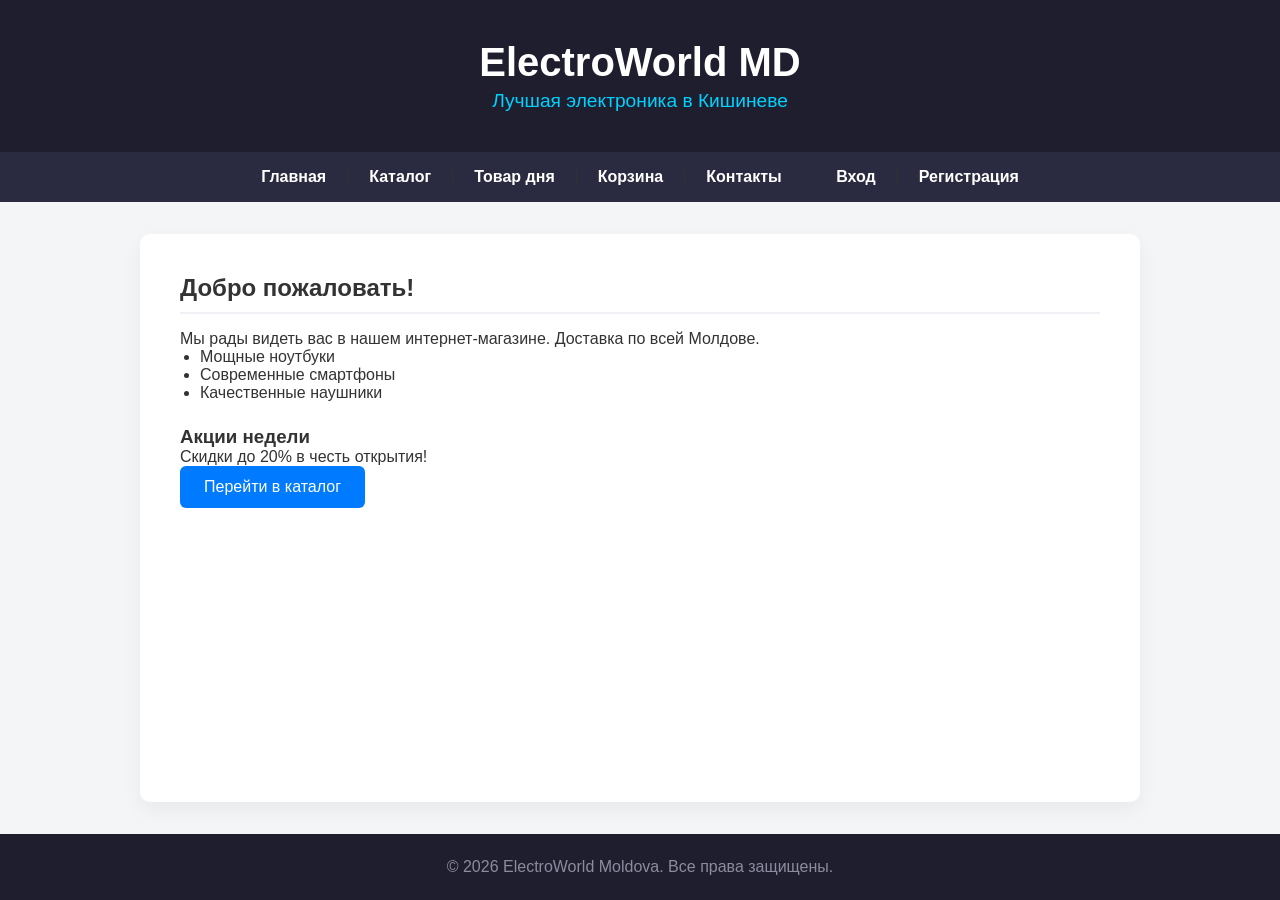
<file: index.html>
<!DOCTYPE html>
<html lang="ru">
<head>
    <meta charset="UTF-8">
    <title>ElectroWorld Moldova - Главная</title>
    <link rel="stylesheet" href="assets/css/index.css">
</head>
<body>
    <header>
        <h1>ElectroWorld MD</h1>
        <p>Лучшая электроника в Кишиневе</p>
    </header>
    <hr>
    <nav>
        <a href="index.html">Главная</a> |
        <a href="pages/catalog.html">Каталог</a> |
        <a href="pages/product.html">Товар дня</a> |
        <a href="pages/cart.html">Корзина</a> |
        <a href="pages/contacts.html">Контакты</a>
    </nav>
    <hr>
    <main>
        <h2>Добро пожаловать!</h2>
        <p>Мы рады видеть вас в нашем интернет-магазине. Доставка по всей Молдове.</p>
        <ul>
            <li>Мощные ноутбуки</li>
            <li>Современные смартфоны</li>
            <li>Качественные наушники</li>
        </ul> 
        <h3>Акции недели</h3>
        <p>Скидки до 20% в честь открытия!</p>
        <a href="pages/catalog.html"><button>Перейти в каталог</button></a>
    </main>
    <hr>
    <footer>
        <p>&copy; 2026 ElectroWorld Moldova. Все права защищены.</p>
    </footer>
    <script src="assets/js/index.js"></script>
    <script src="assets/js/auth.js"></script>
    <script src="assets/js/index.js"></script>
</body>
</html>
</file>
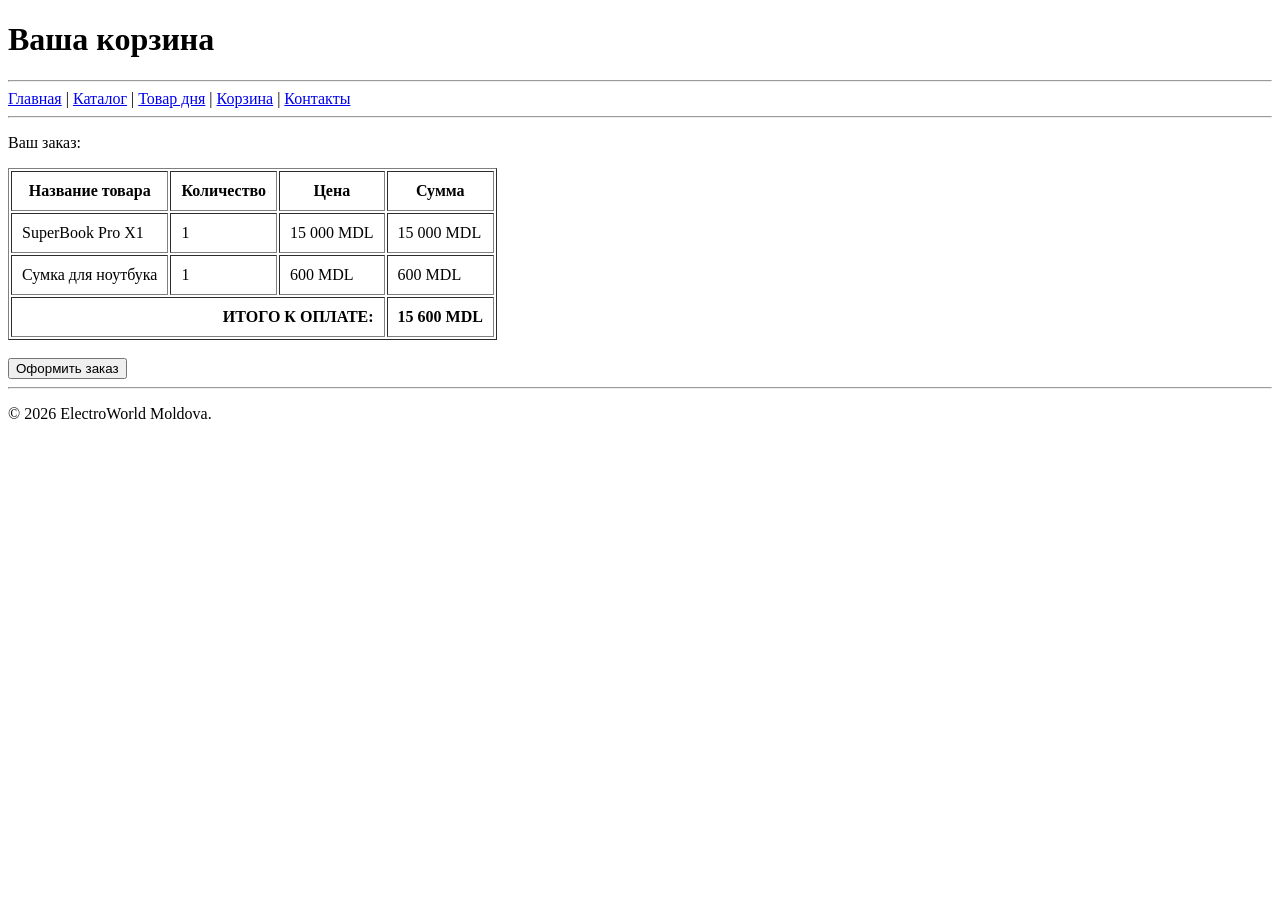
<file: cart.html>
<!DOCTYPE html>
<html lang="ru">
<head>
    <meta charset="UTF-8">
    <title>Корзина - ElectroWorld MD</title>
</head>
<body>

    <header>
        <h1>Ваша корзина</h1>
    </header>

    <hr>

    <nav>
        <a href="index.html">Главная</a> |
        <a href="catalog.html">Каталог</a> |
        <a href="product.html">Товар дня</a> |
        <a href="cart.html">Корзина</a> |
        <a href="contacts.html">Контакты</a>
    </nav>

    <hr>

    <main>
        <p>Ваш заказ:</p>

        <table border="1" cellpadding="10">
            <thead>
                <tr>
                    <th>Название товара</th>
                    <th>Количество</th>
                    <th>Цена</th>
                    <th>Сумма</th>
                </tr>
            </thead>
            <tbody>
                <tr>
                    <td>SuperBook Pro X1</td>
                    <td>1</td>
                    <td>15 000 MDL</td>
                    <td>15 000 MDL</td>
                </tr>
                <tr>
                    <td>Сумка для ноутбука</td>
                    <td>1</td>
                    <td>600 MDL</td>
                    <td>600 MDL</td>
                </tr>
                <tr>
                    <td colspan="3" align="right"><b>ИТОГО К ОПЛАТЕ:</b></td>
                    <td><b>15 600 MDL</b></td>
                </tr>
            </tbody>
        </table>

        <br>
        <button>Оформить заказ</button>
    </main>

    <hr>

    <footer>
        <p>&copy; 2026 ElectroWorld Moldova.</p>
    </footer>

</body>
</html>
</file>
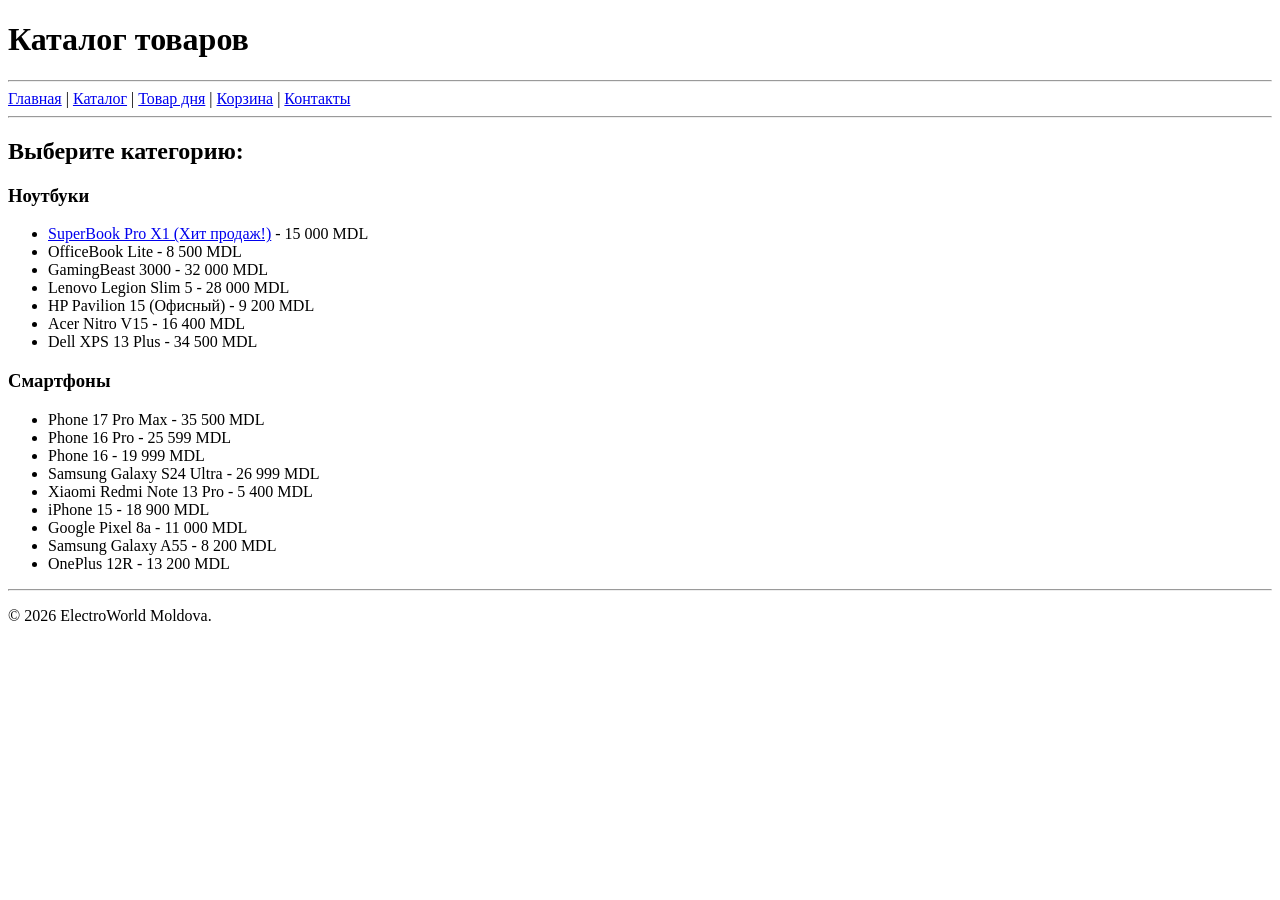
<file: catalog.html>
<!DOCTYPE html>
<html lang="ru">
<head>
    <meta charset="UTF-8">
    <title>Каталог - ElectroWorld MD</title>
</head>
<body>

    <header>
        <h1>Каталог товаров</h1>
    </header>

    <hr>

    <nav>
        <a href="index.html">Главная</a> |
        <a href="catalog.html">Каталог</a> |
        <a href="product.html">Товар дня</a> |
        <a href="cart.html">Корзина</a> |
        <a href="contacts.html">Контакты</a>
    </nav>

    <hr>

    <main>
        <h2>Выберите категорию:</h2>
        
        <h3>Ноутбуки</h3>
        <ul>
            <li><a href="product.html">SuperBook Pro X1 (Хит продаж!)</a> - 15 000 MDL</li>
            <li>OfficeBook Lite - 8 500 MDL</li>
            <li>GamingBeast 3000 - 32 000 MDL</li>
            <li>Lenovo Legion Slim 5 - 28 000 MDL</li>
            <li>HP Pavilion 15 (Офисный) - 9 200 MDL</li>
            <li>Acer Nitro V15 - 16 400 MDL</li>
            <li>Dell XPS 13 Plus - 34 500 MDL</li>
        </ul>

        <h3>Смартфоны</h3>
        <ul>
            <li>Phone 17 Pro Max - 35 500 MDL</li>
            <li>Phone 16 Pro - 25 599 MDL</li>
            <li>Phone 16 - 19 999 MDL</li>
            <li>Samsung Galaxy S24 Ultra - 26 999 MDL</li>
            <li>Xiaomi Redmi Note 13 Pro - 5 400 MDL</li>
            <li>iPhone 15 - 18 900 MDL</li>
            <li>Google Pixel 8a - 11 000 MDL</li>
            <li>Samsung Galaxy A55 - 8 200 MDL</li>
            <li>OnePlus 12R - 13 200 MDL</li>
        </ul>
    </main>

    <hr>

    <footer>
        <p>&copy; 2026 ElectroWorld Moldova.</p>
    </footer>

</body>
</html>
</file>
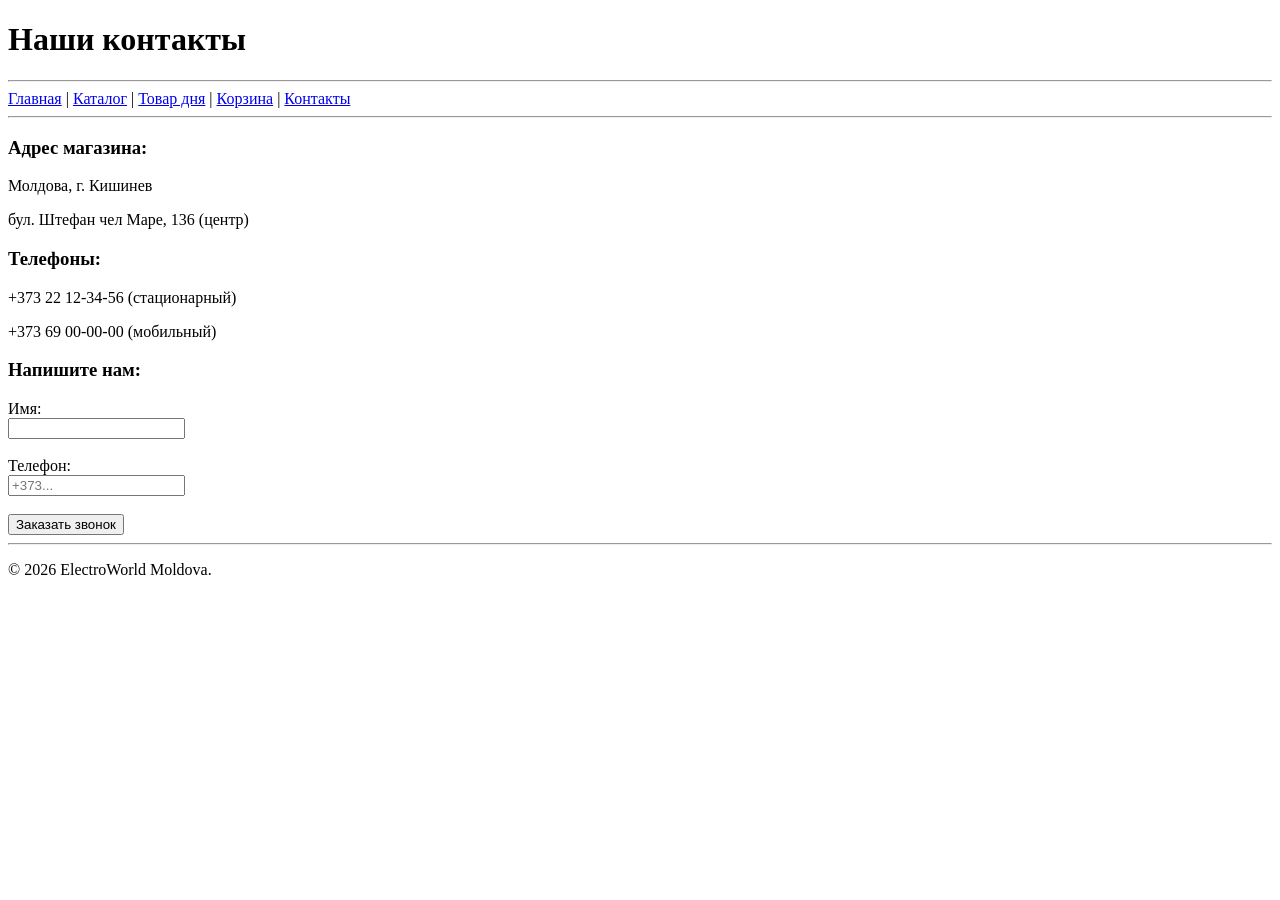
<file: contacts.html>
<!DOCTYPE html>
<html lang="ru">
<head>
    <meta charset="UTF-8">
    <title>Контакты - ElectroWorld MD</title>
</head>
<body>

    <header>
        <h1>Наши контакты</h1>
    </header>

    <hr>

    <nav>
        <a href="index.html">Главная</a> |
        <a href="catalog.html">Каталог</a> |
        <a href="product.html">Товар дня</a> |
        <a href="cart.html">Корзина</a> |
        <a href="contacts.html">Контакты</a>
    </nav>

    <hr>

    <main>
        <h3>Адрес магазина:</h3>
        <p>Молдова, г. Кишинев</p>
        <p>бул. Штефан чел Маре, 136 (центр)</p>
        
        <h3>Телефоны:</h3>
        <p>+373 22 12-34-56 (стационарный)</p>
        <p>+373 69 00-00-00 (мобильный)</p>

        <h3>Напишите нам:</h3>
        <form>
            <label for="name">Имя:</label><br>
            <input type="text" id="name" name="name"><br><br>

            <label for="phone">Телефон:</label><br>
            <input type="text" id="phone" name="phone" placeholder="+373..."><br><br>

            <button type="submit">Заказать звонок</button>
        </form>
    </main>

    <hr>

    <footer>
        <p>&copy; 2026 ElectroWorld Moldova.</p>
    </footer>

</body>
</html>
</file>
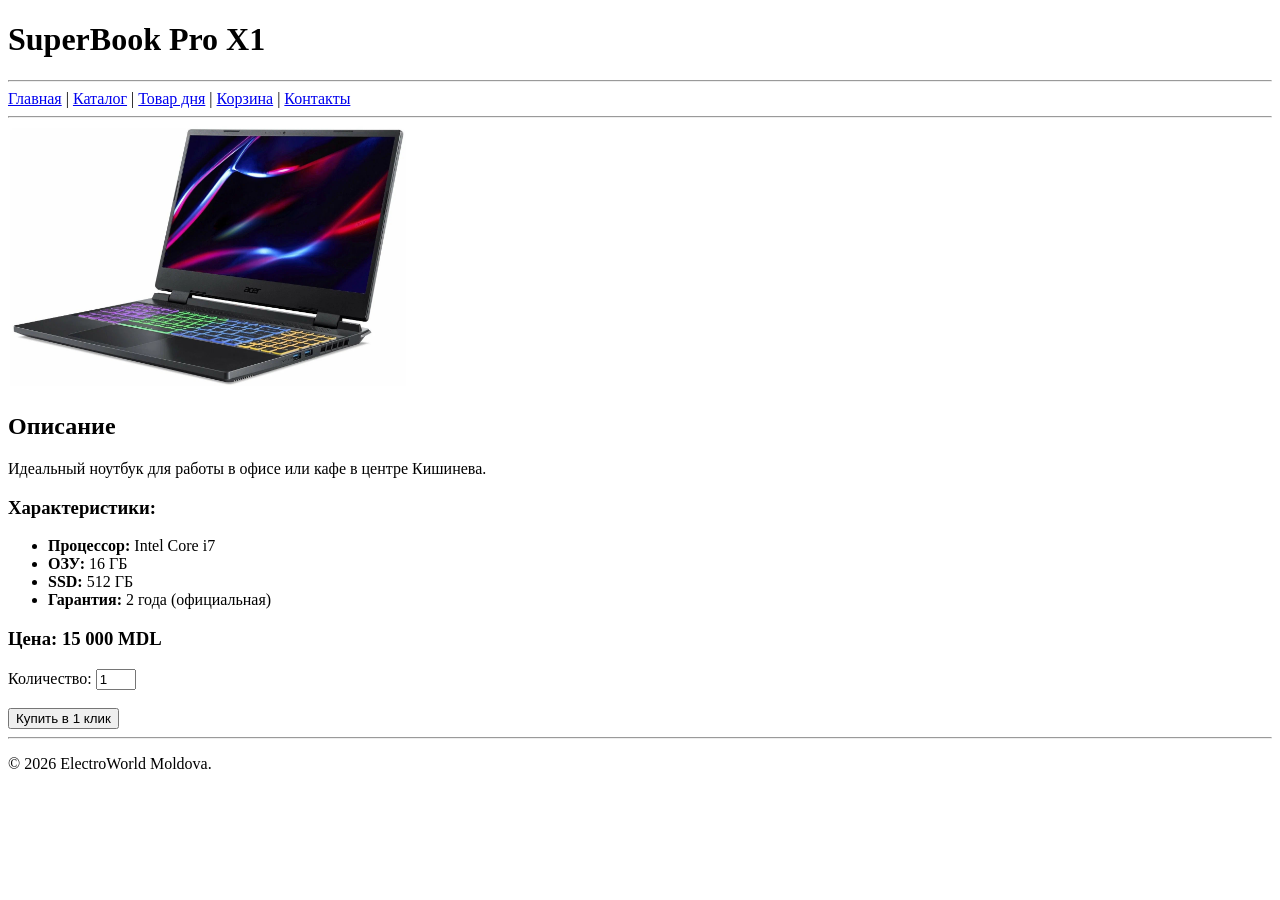
<file: product.html>
<!DOCTYPE html>
<html lang="ru">
<head>
    <meta charset="UTF-8">
    <title>SuperBook Pro X1 - ElectroWorld MD</title>
</head>
<body>

    <header>
        <h1>SuperBook Pro X1</h1>
    </header>

    <hr>

    <nav>
        <a href="index.html">Главная</a> |
        <a href="catalog.html">Каталог</a> |
        <a href="product.html">Товар дня</a> |
        <a href="cart.html">Корзина</a> |
        <a href="contacts.html">Контакты</a>
    </nav>

    <hr>

    <main>
        <img src="img/laptop.jpg" alt="SuperBook Pro X1" width="400">
        <br>

        <h2>Описание</h2>
        <p>Идеальный ноутбук для работы в офисе или кафе в центре Кишинева.</p>

        <h3>Характеристики:</h3>
        <ul>
            <li><b>Процессор:</b> Intel Core i7</li>
            <li><b>ОЗУ:</b> 16 ГБ</li>
            <li><b>SSD:</b> 512 ГБ</li>
            <li><b>Гарантия:</b> 2 года (официальная)</li>
        </ul>

        <h3>Цена: 15 000 MDL</h3>

        <form action="cart.html">
            <label>Количество:</label>
            <input type="number" value="1" min="1" max="5">
            <br><br>
            <button type="submit">Купить в 1 клик</button>
        </form>
    </main>

    <hr>

    <footer>
        <p>&copy; 2026 ElectroWorld Moldova.</p>
    </footer>

</body>
</html>
</file>
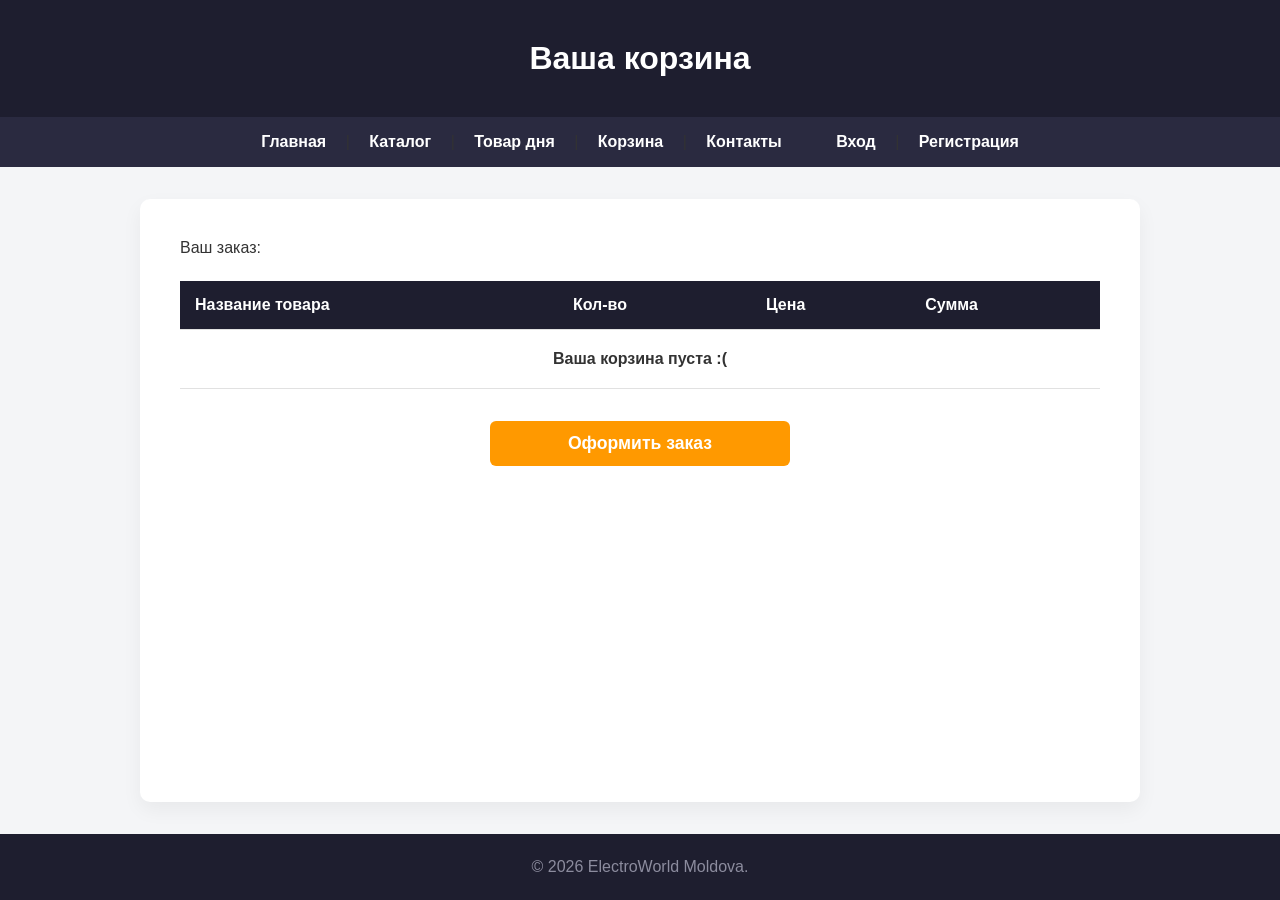
<file: pages/cart.html>
<!DOCTYPE html>
<html lang="ru">
<head>
    <meta charset="UTF-8">
    <title>Корзина - ElectroWorld MD</title>
    <link rel="stylesheet" href="../assets/css/cart.css">
</head>
<body>
    <header>
        <h1>Ваша корзина</h1>
    </header>
    <hr>
    <nav>
        <a href="../index.html">Главная</a> |
        <a href="catalog.html">Каталог</a> |
        <a href="product.html">Товар дня</a> |
        <a href="cart.html">Корзина</a> |
        <a href="contacts.html">Контакты</a>
    </nav>
    <hr>
    <main>
        <p>Ваш заказ:</p>
        <table>
            <thead>
                <tr>
                    <th>Название товара</th>
                    <th>Кол-во</th>
                    <th>Цена</th>
                    <th>Сумма</th>
                </tr>
            </thead>
            <tbody>
                <tr>
                    <td>SuperBook Pro X1</td>
                    <td>1</td>
                    <td>15 000 MDL</td>
                    <td>15 000 MDL</td>
                </tr>
                <tr>
                    <td>Сумка для ноутбука</td>
                    <td>1</td>
                    <td>600 MDL</td>
                    <td>600 MDL</td>
                </tr>
                <tr class="total">
                    <td colspan="3" align="right"><b>ИТОГО К ОПЛАТЕ:</b></td>
                    <td><b>15 600 MDL</b></td>
                </tr>
            </tbody>
        </table>
        <button>Оформить заказ</button>
    </main>
    <hr>
    <footer>
        <p>&copy; 2026 ElectroWorld Moldova.</p>
    </footer>
    <script src="../assets/js/cart.js"></script>
    <script src="../assets/js/auth.js"></script>
</body>
</html>
</file>
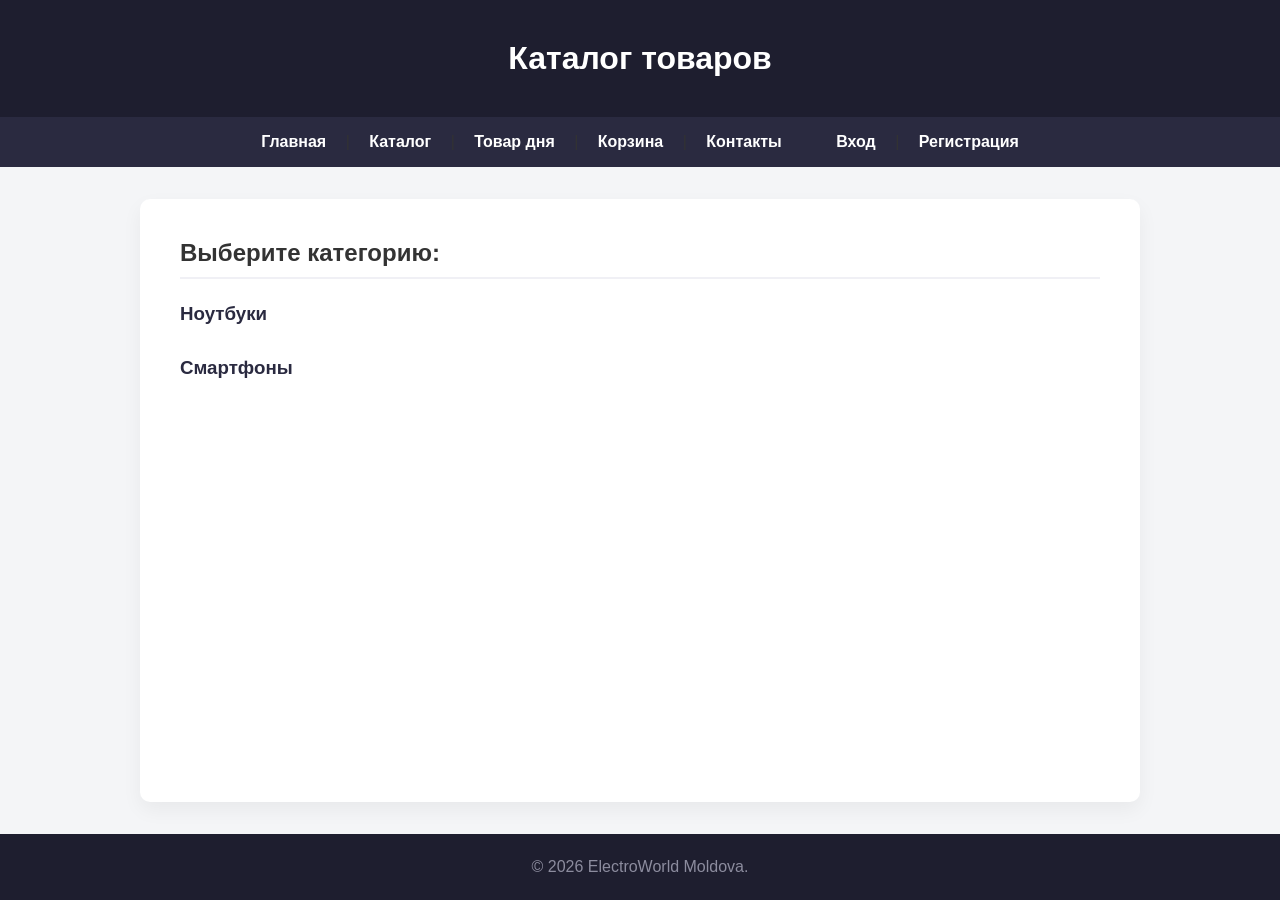
<file: pages/catalog.html>
<!DOCTYPE html>
<html lang="ru">
<head>
    <meta charset="UTF-8">
    <title>Каталог - ElectroWorld MD</title>
    <link rel="stylesheet" href="../assets/css/catalog.css">
</head>
<body>
    <header>
        <h1>Каталог товаров</h1>
    </header>
    <hr>
    <nav>
        <a href="../index.html">Главная</a> |
        <a href="catalog.html">Каталог</a> |
        <a href="product.html">Товар дня</a> |
        <a href="cart.html">Корзина</a> |
        <a href="contacts.html">Контакты</a>
    </nav>
    <hr>
    <main>
        <h2>Выберите категорию:</h2>
        <h3>Ноутбуки</h3>
        <ul>
            <li><a href="product.html">SuperBook Pro X1 (Хит продаж!)</a> - 15 000 MDL</li>
            <li>OfficeBook Lite - 8 500 MDL</li>
            <li>GamingBeast 3000 - 32 000 MDL</li>
        </ul>
        <h3>Смартфоны</h3>
        <ul>
            <li>Phone 17 Pro Max - 35 500 MDL</li>
            <li>Phone 16 Pro - 25 599 MDL</li>
            <li>Samsung Galaxy S24 Ultra - 26 999 MDL</li>
        </ul>
    </main>
    <hr>
    <footer>
        <p>&copy; 2026 ElectroWorld Moldova.</p>
    </footer>
    <script src="../assets/js/catalog.js"></script>
    <script src="../assets/js/auth.js"></script>
</body>
</html>
</file>
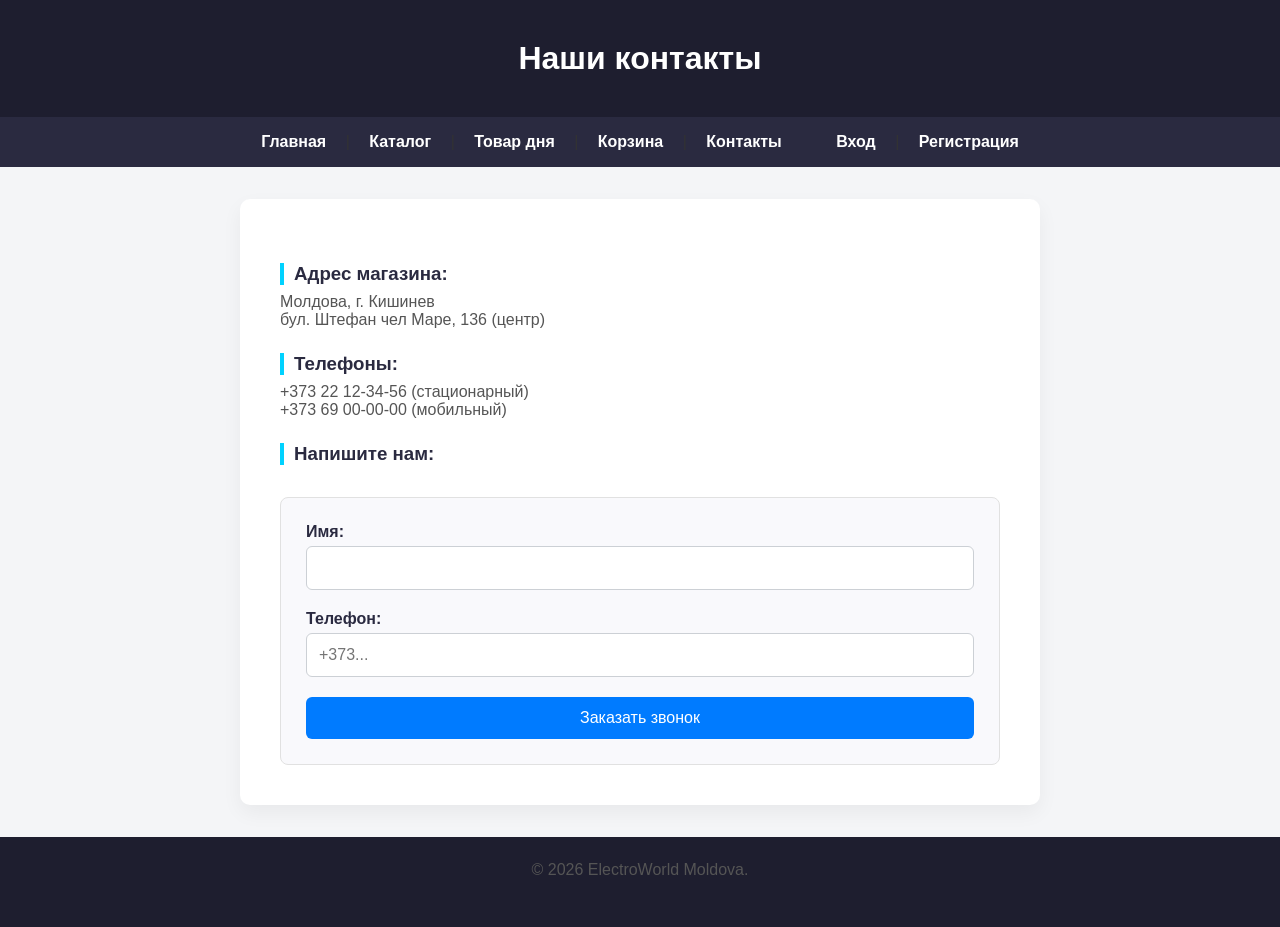
<file: pages/contacts.html>
<!DOCTYPE html>
<html lang="ru">
<head>
    <meta charset="UTF-8">
    <title>Контакты - ElectroWorld MD</title>
    <link rel="stylesheet" href="../assets/css/contacts.css">
</head>
<body>
    <header>
        <h1>Наши контакты</h1>
    </header>
    <hr>
    <nav>
        <a href="../index.html">Главная</a> |
        <a href="catalog.html">Каталог</a> |
        <a href="product.html">Товар дня</a> |
        <a href="cart.html">Корзина</a> |
        <a href="contacts.html">Контакты</a>
    </nav>
    <hr>
    <main>
        <h3>Адрес магазина:</h3>
        <p>Молдова, г. Кишинев<br>бул. Штефан чел Маре, 136 (центр)</p>
        
        <h3>Телефоны:</h3>
        <p>+373 22 12-34-56 (стационарный)<br>+373 69 00-00-00 (мобильный)</p>

        <h3>Напишите нам:</h3>
        <form>
            <label for="name">Имя:</label>
            <input type="text" id="name" name="name">
            <label for="phone">Телефон:</label>
            <input type="text" id="phone" name="phone" placeholder="+373...">
            <button type="submit">Заказать звонок</button>
        </form>
    </main>
    <hr>
    <footer>
        <p>&copy; 2026 ElectroWorld Moldova.</p>
    </footer>
    <script src="../assets/js/contacts.js"></script>
    <script src="../assets/js/auth.js"></script>
</body>
</html>
</file>
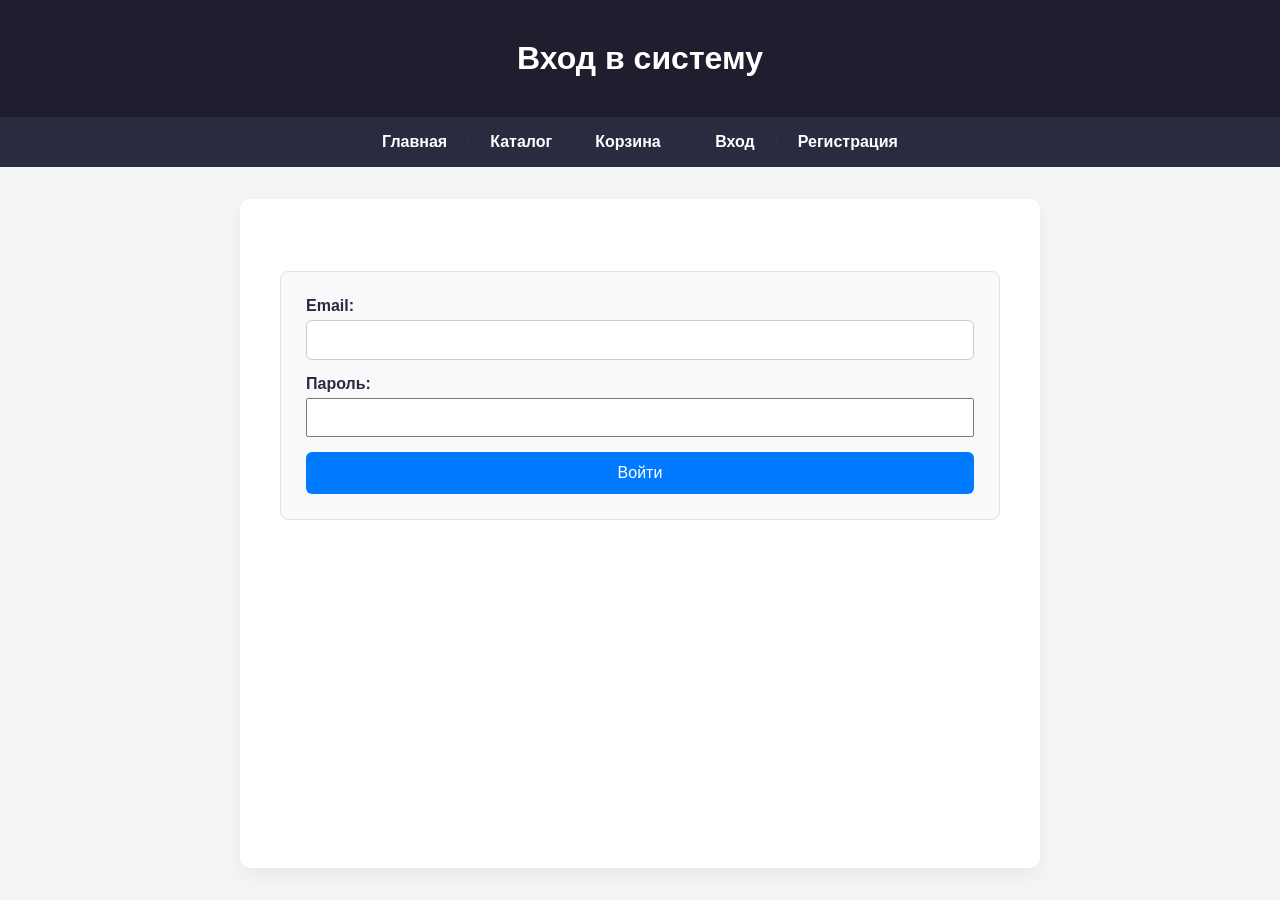
<file: pages/login.html>
<!DOCTYPE html>
<html lang="ru">
<head>
    <meta charset="UTF-8">
    <title>Вход - ElectroWorld MD</title>
    <link rel="stylesheet" href="../assets/css/contacts.css">
</head>
<body>
    <header><h1>Вход в систему</h1></header>
    <nav>
        <a href="../index.html">Главная</a> | <a href="catalog.html">Каталог</a> | <a href="cart.html">Корзина</a>
    </nav>
    <main>
        <form id="login-form">
            <label>Email:</label>
            <input type="text" id="email" required style="width: 100%; padding: 10px; margin-bottom: 15px;">
            <label>Пароль:</label>
            <input type="password" id="password" required style="width: 100%; padding: 10px; margin-bottom: 15px;">
            <button type="submit">Войти</button>
        </form>
    </main>
    <script src="../assets/js/login.js"></script>
    <script src="../assets/js/auth.js"></script>
</body>
</html>
</file>
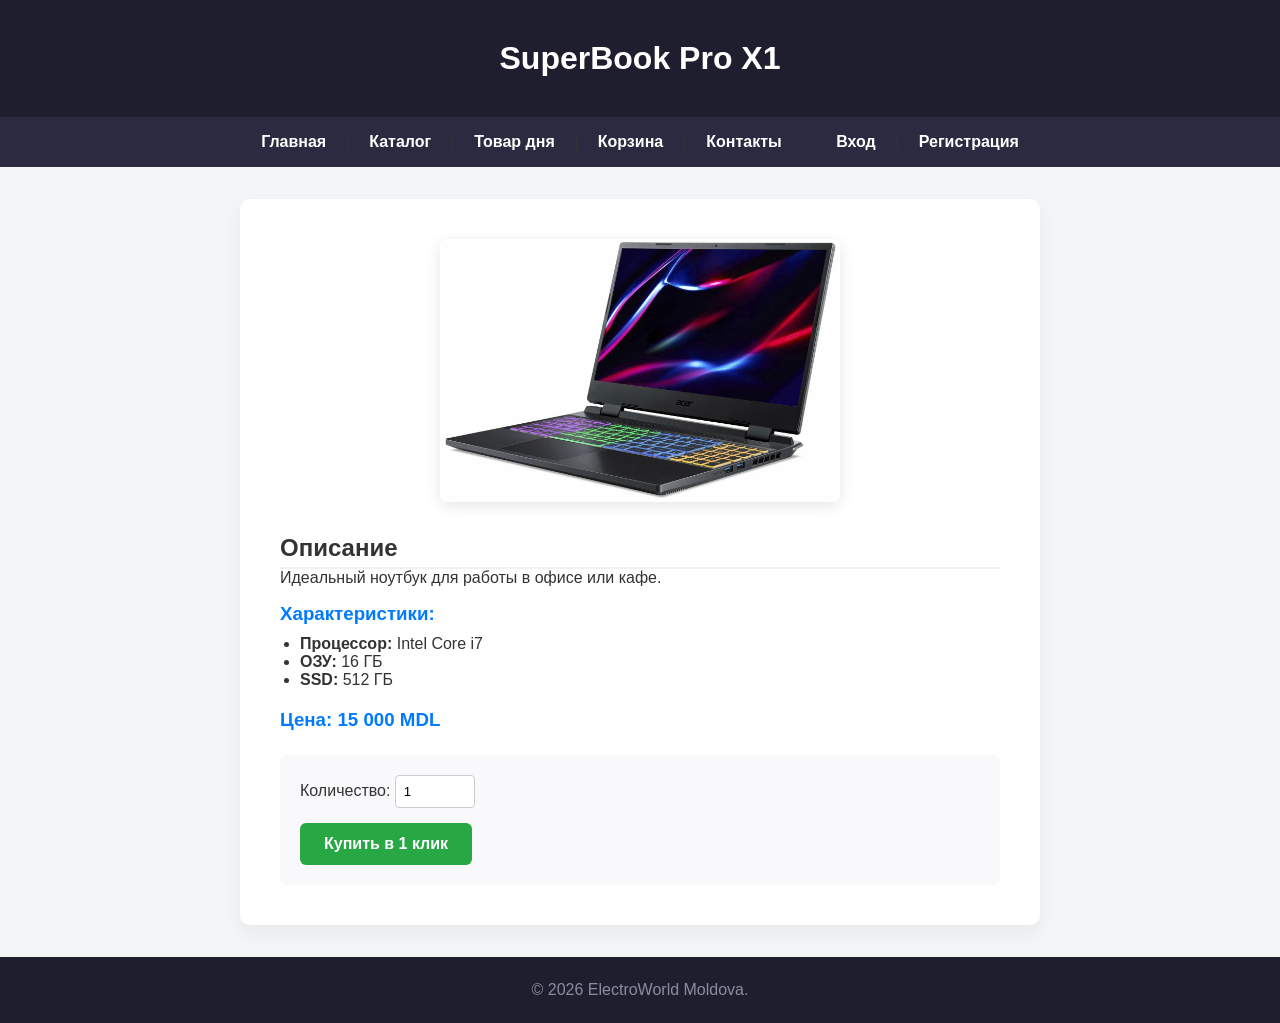
<file: pages/product.html>
<!DOCTYPE html>
<html lang="ru">
<head>
    <meta charset="UTF-8">
    <title>SuperBook Pro X1 - ElectroWorld MD</title>
    <link rel="stylesheet" href="../assets/css/product.css">
</head>
<body>
    <header>
        <h1>SuperBook Pro X1</h1>
    </header>
    <hr>
    <nav>
        <a href="../index.html">Главная</a> |
        <a href="catalog.html">Каталог</a> |
        <a href="product.html">Товар дня</a> |
        <a href="cart.html">Корзина</a> |
        <a href="contacts.html">Контакты</a>
    </nav>
    <hr>
    <main>
        <img src="../assets/img/laptop.jpg" alt="SuperBook Pro X1" width="400">
        <h2>Описание</h2>
        <p>Идеальный ноутбук для работы в офисе или кафе.</p>
        <h3>Характеристики:</h3>
        <ul>
            <li><b>Процессор:</b> Intel Core i7</li>
            <li><b>ОЗУ:</b> 16 ГБ</li>
            <li><b>SSD:</b> 512 ГБ</li>
        </ul>
        <h3>Цена: 15 000 MDL</h3>
        <form action="cart.html">
            <label>Количество:</label>
            <input type="number" value="1" min="1" max="5">
            <br>
            <button type="submit">Купить в 1 клик</button>
        </form>
    </main>
    <hr>
    <footer>
        <p>&copy; 2026 ElectroWorld Moldova.</p>
    </footer>
    <script src="../assets/js/product.js"></script>
    <script src="../assets/js/auth.js"></script>
</body>
</html>
</file>
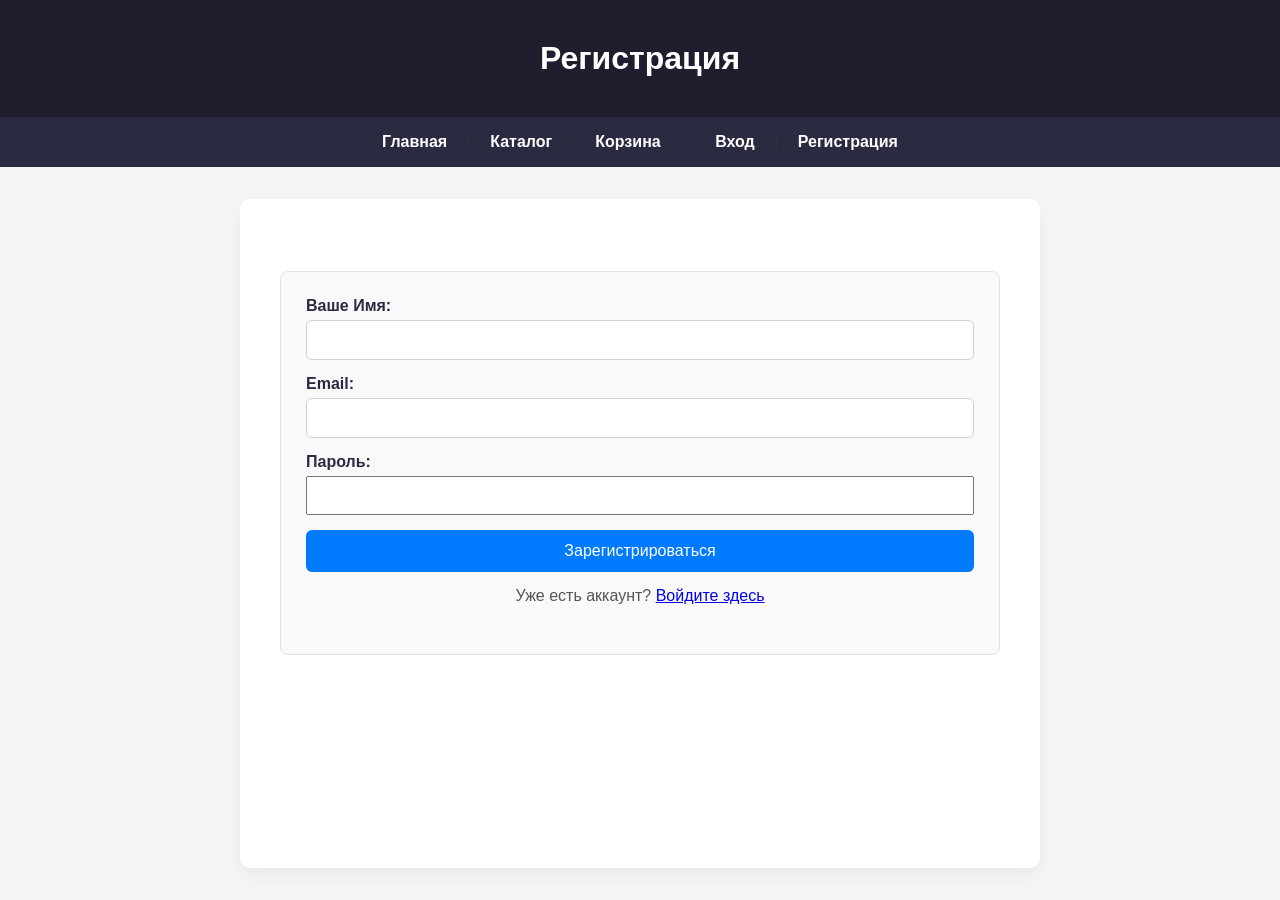
<file: pages/register.html>
<!DOCTYPE html>
<html lang="ru">
<head>
    <meta charset="UTF-8">
    <title>Регистрация - ElectroWorld MD</title>
    <link rel="stylesheet" href="../assets/css/contacts.css">
</head>
<body>
    <header><h1>Регистрация</h1></header>
    <hr>
    <nav>
        <a href="../index.html">Главная</a> | 
        <a href="catalog.html">Каталог</a> | 
        <a href="cart.html">Корзина</a>
        </nav>
    <hr>
    <main>
        <form id="register-form">
            <label>Ваше Имя:</label>
            <input type="text" id="reg-name" required style="width: 100%; padding: 10px; margin-bottom: 15px;">
            
            <label>Email:</label>
            <input type="text" id="reg-email" required style="width: 100%; padding: 10px; margin-bottom: 15px;">
            
            <label>Пароль:</label>
            <input type="password" id="reg-password" required style="width: 100%; padding: 10px; margin-bottom: 15px;">
            
            <button type="submit">Зарегистрироваться</button>
            
            <p style="text-align: center; margin-top: 15px;">
                Уже есть аккаунт? <a href="login.html">Войдите здесь</a>
            </p>
        </form>
    </main>
    <script src="../assets/js/register.js"></script>
    <script src="../assets/js/auth.js"></script>
</body>
</html>
</file>
<file: assets/css/index.css>
/* --- Общие стили --- */
* {
    box-sizing: border-box;
    margin: 0;
    padding: 0;
}

body {
    font-family: 'Segoe UI', sans-serif;
    background-color: #f4f5f7;
    color: #333;
    display: flex;
    flex-direction: column;
    min-height: 100vh;
}

hr {
    display: none;
}

header {
    background-color: #1e1e2f;
    color: #fff;
    text-align: center;
    padding: 2.5rem 1rem;
}

header h1 {
    font-size: 2.5rem;
    margin-bottom: 5px;
}

header p {
    color: #00d2ff;
    font-size: 1.2rem;
}

nav {
    background-color: #2a2a40;
    padding: 1rem;
    text-align: center;
}

nav a {
    color: #fff;
    text-decoration: none;
    margin: 0 15px;
    font-weight: 600;
    transition: color 0.3s;
}

nav a:hover {
    color: #00d2ff;
}

footer {
    background-color: #1e1e2f;
    color: #8c8c9e;
    text-align: center;
    padding: 1.5rem;
    margin-top: auto;
}

/* --- Стили главной страницы --- */
main {
    flex: 1;
    max-width: 1000px;
    width: 90%;
    margin: 2rem auto;
    background-color: #fff;
    padding: 2.5rem;
    border-radius: 10px;
    box-shadow: 0 8px 20px rgba(0,0,0,0.05);
}

h2 {
    border-bottom: 2px solid #f0f0f5;
    padding-bottom: 10px;
    margin-bottom: 1rem;
}

ul {
    margin-bottom: 1.5rem;
    padding-left: 20px;
}

button {
    background-color: #007bff;
    color: #fff;
    border: none;
    padding: 12px 24px;
    font-size: 1rem;
    border-radius: 6px;
    cursor: pointer;
    transition: background-color 0.3s;
}

button:hover {
    background-color: #0056b3;
}
</file>
<file: assets/css/cart.css>
/* --- Общие стили --- */
* {
    box-sizing: border-box;
    margin: 0;
    padding: 0;
}

body {
    font-family: 'Segoe UI', sans-serif;
    background-color: #f4f5f7;
    color: #333;
    display: flex;
    flex-direction: column;
    min-height: 100vh;
}

hr {
    display: none;
}

header {
    background-color: #1e1e2f;
    color: #fff;
    text-align: center;
    padding: 2.5rem 1rem;
}

nav {
    background-color: #2a2a40;
    padding: 1rem;
    text-align: center;
}

nav a {
    color: #fff;
    text-decoration: none;
    margin: 0 15px;
    font-weight: 600;
}

nav a:hover {
    color: #00d2ff;
}

footer {
    background-color: #1e1e2f;
    color: #8c8c9e;
    text-align: center;
    padding: 1.5rem;
    margin-top: auto;
}

/* --- Стили корзины --- */
main {
    flex: 1;
    max-width: 1000px;
    width: 90%;
    margin: 2rem auto;
    background-color: #fff;
    padding: 2.5rem;
    border-radius: 10px;
    box-shadow: 0 8px 20px rgba(0,0,0,0.05);
}

table {
    width: 100%;
    border-collapse: collapse;
    margin-top: 1.5rem;
    margin-bottom: 2rem;
}

table th, table td {
    padding: 15px;
    text-align: left;
    border-bottom: 1px solid #e1e1e1;
}

table th {
    background-color: #1e1e2f;
    color: #ffffff;
}

table tr:hover {
    background-color: #f9f9fc;
}

.total {
    background-color: #f0f0f5;
}

button {
    background-color: #ff9900;
    color: #fff;
    border: none;
    padding: 12px 24px;
    font-size: 1.1rem;
    font-weight: bold;
    border-radius: 6px;
    cursor: pointer;
    display: block;
    width: 100%;
    max-width: 300px;
    margin: 0 auto;
    transition: background-color 0.3s;
}

button:hover {
    background-color: #e68a00;
}
</file>
<file: assets/css/catalog.css>
/* --- Общие стили --- */
* {
    box-sizing: border-box;
    margin: 0;
    padding: 0;
}

body {
    font-family: 'Segoe UI', sans-serif;
    background-color: #f4f5f7;
    color: #333;
    display: flex;
    flex-direction: column;
    min-height: 100vh;
}

hr {
    display: none;
}

header {
    background-color: #1e1e2f;
    color: #fff;
    text-align: center;
    padding: 2.5rem 1rem;
}

nav {
    background-color: #2a2a40;
    padding: 1rem;
    text-align: center;
}

nav a {
    color: #fff;
    text-decoration: none;
    margin: 0 15px;
    font-weight: 600;
}

nav a:hover {
    color: #00d2ff;
}

footer {
    background-color: #1e1e2f;
    color: #8c8c9e;
    text-align: center;
    padding: 1.5rem;
    margin-top: auto;
}

/* --- Стили каталога --- */
main {
    flex: 1;
    max-width: 1000px;
    width: 90%;
    margin: 2rem auto;
    background-color: #fff;
    padding: 2.5rem;
    border-radius: 10px;
    box-shadow: 0 8px 20px rgba(0,0,0,0.05);
}

h2 {
    margin-bottom: 1.5rem;
    border-bottom: 2px solid #f0f0f5;
    padding-bottom: 10px;
}

h3 {
    margin-top: 1.5rem;
    margin-bottom: 1rem;
    color: #2a2a40;
}

ul {
    list-style: none;
    margin-bottom: 2rem;
}

ul li {
    background-color: #f9f9fc;
    margin-bottom: 10px;
    padding: 12px 20px;
    border-left: 5px solid #00d2ff;
    border-radius: 6px;
    transition: transform 0.2s;
}

ul li:hover {
    transform: translateX(5px);
}

ul li a {
    text-decoration: none;
    color: #1e1e2f;
    font-weight: bold;
}

ul li a:hover {
    color: #0056b3;
}
</file>
<file: assets/css/contacts.css>
/* --- Общие стили --- */
* {
    box-sizing: border-box;
    margin: 0;
    padding: 0;
}

body {
    font-family: 'Segoe UI', sans-serif;
    background-color: #f4f5f7;
    color: #333;
    display: flex;
    flex-direction: column;
    min-height: 100vh;
}

hr {
    display: none;
}

header {
    background-color: #1e1e2f;
    color: #fff;
    text-align: center;
    padding: 2.5rem 1rem;
}

nav {
    background-color: #2a2a40;
    padding: 1rem;
    text-align: center;
}

nav a {
    color: #fff;
    text-decoration: none;
    margin: 0 15px;
    font-weight: 600;
}

nav a:hover {
    color: #00d2ff;
}

footer {
    background-color: #1e1e2f;
    color: #8c8c9e;
    text-align: center;
    padding: 1.5rem;
    margin-top: auto;
}

/* --- Стили контактов --- */
main {
    flex: 1;
    max-width: 800px;
    width: 90%;
    margin: 2rem auto;
    background-color: #fff;
    padding: 2.5rem;
    border-radius: 10px;
    box-shadow: 0 8px 20px rgba(0,0,0,0.05);
}

h3 {
    color: #2a2a40;
    margin-top: 1.5rem;
    margin-bottom: 0.5rem;
    border-left: 4px solid #00d2ff;
    padding-left: 10px;
}

p {
    margin-bottom: 1.5rem;
    color: #555;
}

form {
    background: #f9f9fc;
    padding: 25px;
    border-radius: 8px;
    border: 1px solid #e1e1e1;
    margin-top: 2rem;
}

label {
    font-weight: bold;
    color: #2a2a40;
    display: block;
    margin-bottom: 5px;
}

input[type="text"] {
    width: 100%;
    padding: 12px;
    border: 1px solid #ccd0d5;
    border-radius: 6px;
    margin-bottom: 20px;
    font-size: 1rem;
}

input[type="text"]:focus {
    outline: none;
    border-color: #00d2ff;
}

button {
    background-color: #007bff;
    color: #fff;
    border: none;
    padding: 12px 24px;
    font-size: 1rem;
    border-radius: 6px;
    cursor: pointer;
    width: 100%;
    transition: background-color 0.3s;
}

button:hover {
    background-color: #0056b3;
}
</file>
<file: assets/css/product.css>
/* --- Общие стили --- */
* {
    box-sizing: border-box;
    margin: 0;
    padding: 0;
}

body {
    font-family: 'Segoe UI', sans-serif;
    background-color: #f4f5f7;
    color: #333;
    display: flex;
    flex-direction: column;
    min-height: 100vh;
}

hr {
    display: none;
}

header {
    background-color: #1e1e2f;
    color: #fff;
    text-align: center;
    padding: 2.5rem 1rem;
}

nav {
    background-color: #2a2a40;
    padding: 1rem;
    text-align: center;
}

nav a {
    color: #fff;
    text-decoration: none;
    margin: 0 15px;
    font-weight: 600;
}

nav a:hover {
    color: #00d2ff;
}

footer {
    background-color: #1e1e2f;
    color: #8c8c9e;
    text-align: center;
    padding: 1.5rem;
    margin-top: auto;
}

/* --- Стили товара --- */
main {
    flex: 1;
    max-width: 800px;
    width: 90%;
    margin: 2rem auto;
    background-color: #fff;
    padding: 2.5rem;
    border-radius: 10px;
    box-shadow: 0 8px 20px rgba(0,0,0,0.05);
}

img {
    max-width: 100%;
    border-radius: 8px;
    display: block;
    margin: 0 auto 2rem;
    box-shadow: 0 4px 15px rgba(0,0,0,0.1);
}

h2 {
    margin-top: 1rem;
    border-bottom: 2px solid #f0f0f5;
    padding-bottom: 5px;
}

h3 {
    margin-top: 1rem;
    color: #007bff;
}

ul {
    margin: 10px 0 20px 20px;
}

form {
    margin-top: 1.5rem;
    background: #f9f9fc;
    padding: 20px;
    border-radius: 8px;
}

input[type="number"] {
    padding: 8px;
    border: 1px solid #ccc;
    border-radius: 4px;
    width: 80px;
    margin-bottom: 15px;
}

button {
    background-color: #28a745;
    color: #fff;
    border: none;
    padding: 12px 24px;
    font-size: 1rem;
    font-weight: bold;
    border-radius: 6px;
    cursor: pointer;
    transition: background-color 0.3s;
}

button:hover {
    background-color: #218838;
}
</file>
